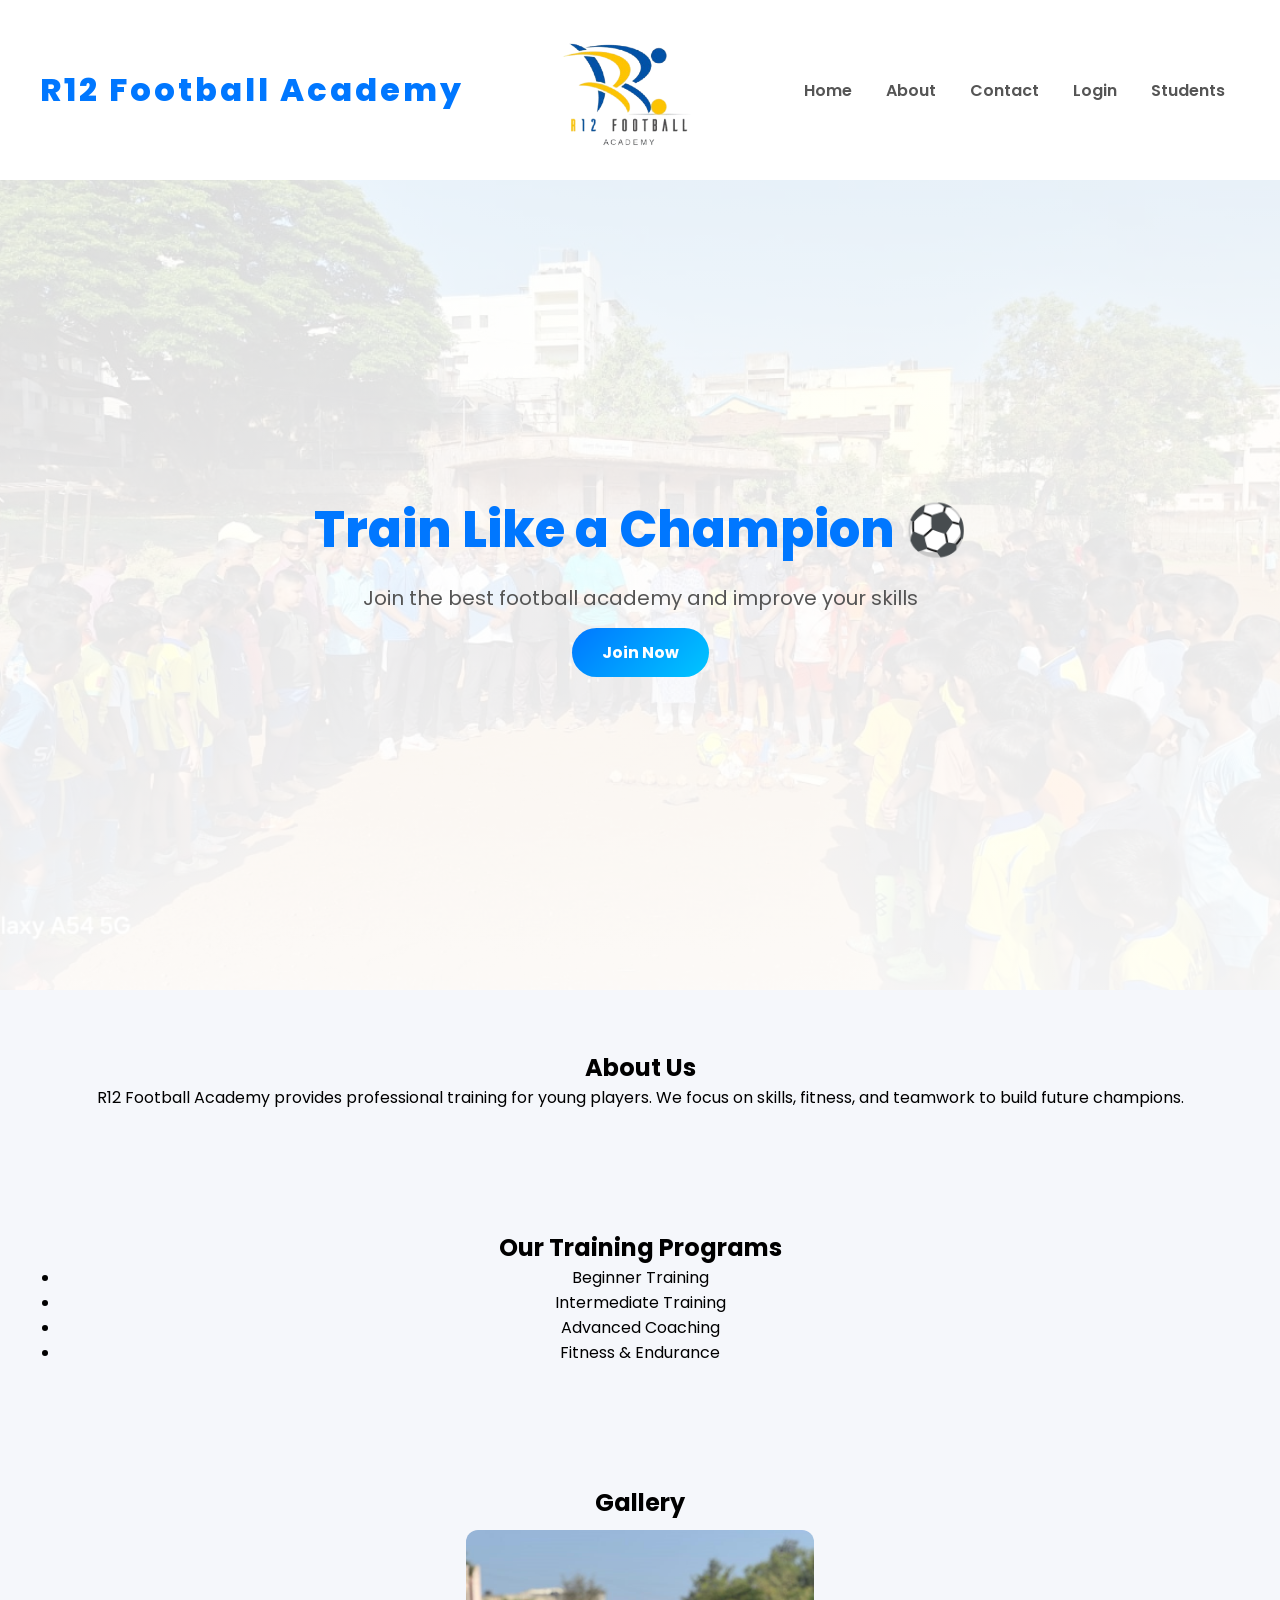
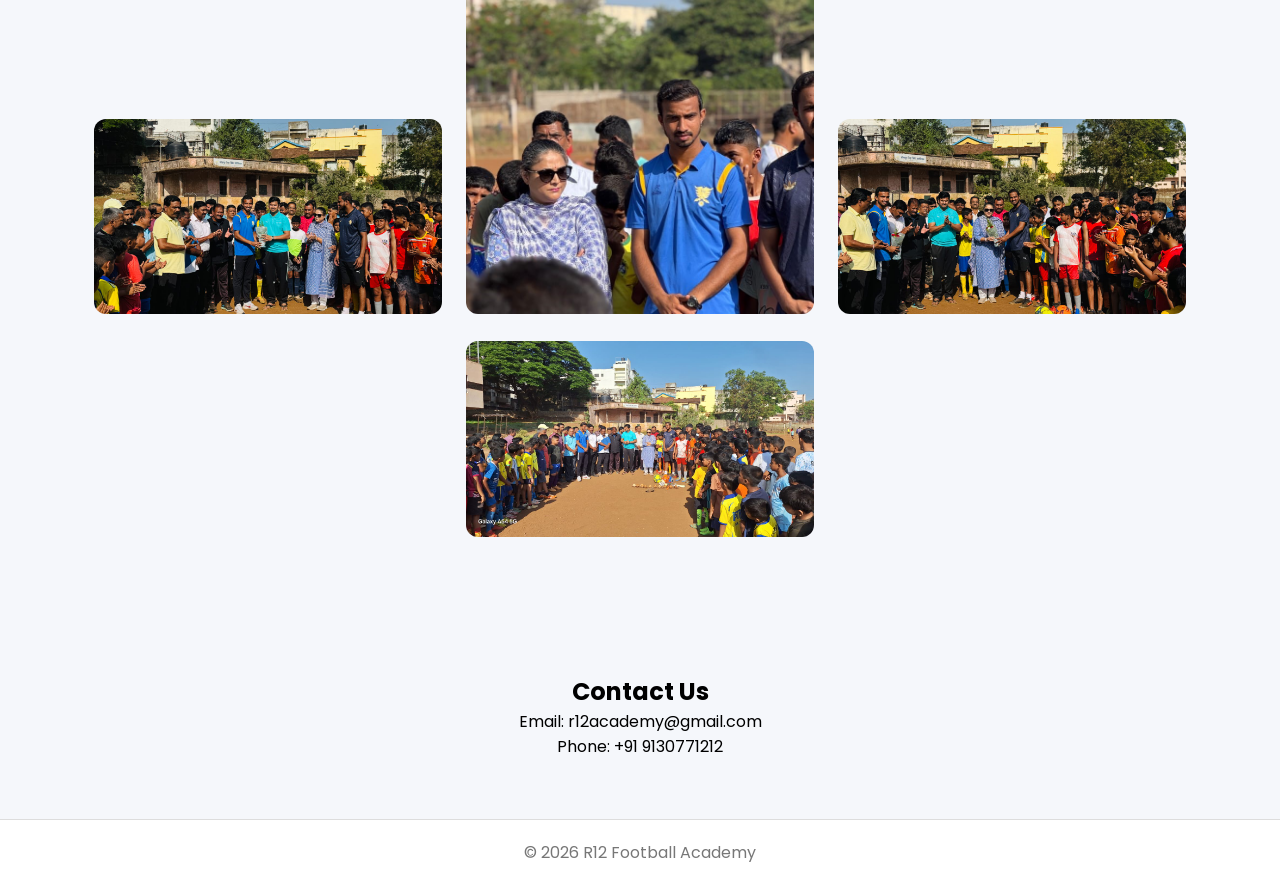
<file: index.html>
<!DOCTYPE html>
<html>
<head>
    <title>R12 Football Academy</title>
    <link rel="stylesheet" href="style.css">
	<link rel="icon" sizes="32x32" href="logo.png">
</head>
<body class="home-page">

    
    <header>
        <h1>R12 Football Academy</h1>
		<meta name="viewport" content="width=device-width, initial-scale=1.0">
		<img src="logo.png" height="150px" width="auto">
        <nav>
            <a href="#">Home</a>
            <a href="#">About</a>
            <a href="#">Contact</a>
	        <a href="login.html">Login</a>
			<a href="students.html">Students</a>
        </nav>
    </header>

    
    <section class="hero">
        <h2>Train Like a Champion ⚽</h2>
        <p>Join the best football academy and improve your skills</p>
        <a href="join_form.html"><button>Join Now</button></a>
    </section>

   
    <section class="about">
        <h2>About Us</h2>
        <p>
            R12 Football Academy provides professional training for young players.
            We focus on skills, fitness, and teamwork to build future champions.
        </p>
    </section>

    
    <section class="training">
        <h2>Our Training Programs</h2>
        <ul>
            <li>Beginner Training</li>
            <li>Intermediate Training</li>
            <li>Advanced Coaching</li>
            <li>Fitness & Endurance</li>
        </ul>
    </section>

    
    <section class="gallery">
        <h2>Gallery</h2>
        <img src="gallery1.jpeg" alt="Football">
        <img src="gallery3.jpeg" alt="Football">
        <img src="gallery2.jpeg" alt="Football">
		<img src="gallery4.jpeg" alt="Football">
    </section>

    
    <section class="contact">
        <h2>Contact Us</h2>
        <p>Email: r12academy@gmail.com</p>
        <p>Phone: +91 9130771212</p>
    </section>

    
    <footer>
        <p>© 2026 R12 Football Academy</p>
    </footer>

</body>
</html>
</file>
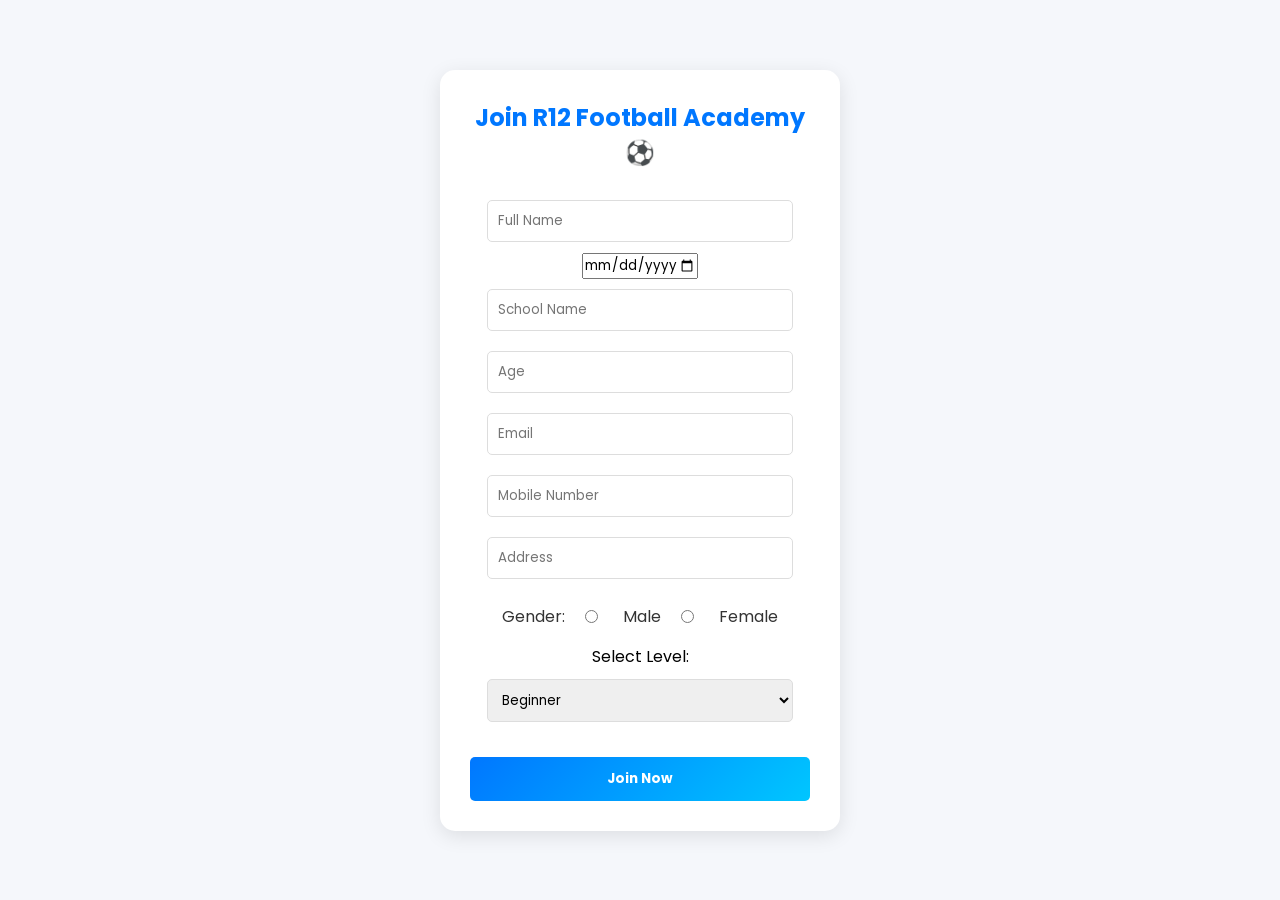
<file: join_form.html>
<!DOCTYPE html>
<html>
<head>
    <title>Join R12 Academy</title>
    <meta name="viewport" content="width=device-width, initial-scale=1.0">
    <link rel="stylesheet" href="style.css">
</head>

<body class="form-page">

    <div class="form-box">
        <h2>Join R12 Football Academy ⚽</h2>

        <form id="joinForm">
            <input type="text" name="name" placeholder="Full Name" required> 

            <!-- ✅ added onchange -->
            <input type="date" id="birthday" name="birthday" min="1990-01-01" max="2020-01-01" onchange="calAge()" required>

            <!-- ✅ fixed name -->
            <input type="text" name="school" placeholder="School Name" required>

            <!-- ✅ added id + readonly -->
            <input type="number" id="age" name="age" placeholder="Age" readonly required>

            <input type="email" name="email" placeholder="Email">
            <input type="tel" name="phone" placeholder="Mobile Number" required>
            <input type="text" name="city" placeholder="Address" required>

            <div class="gender">
                <label>Gender:</label>

                <input type="radio" name="gender" value="male">
                <label>Male</label>

                <input type="radio" name="gender" value="female">
                <label>Female</label>
            </div>

            <label>Select Level:</label><br>
            <select name="level" required>
                <option>Beginner</option>
                <option>Intermediate</option>
                <option>Advanced</option>
            </select>

            <br><br>

            <button type="submit">Join Now</button>
        </form>
    </div>

    <!-- ✅ SCRIPT -->
    <script>

    function calAge(){
        let d = document.getElementById("birthday").value;
        if(d === "") return;

        let dob = new Date(d);
        let today = new Date();

        let age = today.getFullYear() - dob.getFullYear();
        let m = today.getMonth() - dob.getMonth();

        if (m < 0 || (m === 0 && today.getDate() < dob.getDate())) {
            age--;
        }

        document.getElementById("age").value = age;
    }

    document.getElementById("joinForm").addEventListener("submit", async function(e){
        e.preventDefault()

        const formData = new FormData(this)

        const data = {
            name: formData.get("name"),
            bdate: formData.get("birthday"),  // ✅ fixed comma
            age: formData.get("age"),
            email: formData.get("email"),
            phone: formData.get("phone")
        }

        try {
            const res = await fetch("https://r12-backend.onrender.com/join", {
                method: "POST",
                headers: {
                    "Content-Type": "application/json"
                },
                body: JSON.stringify(data)
            })

            const result = await res.json()

            if(res.ok){
                alert("✅ Data stored successfully!")
                document.getElementById("joinForm").reset()
            } else {
                alert("❌ Error: " + result.message)
            }

        } catch (err) {
            alert("⚠️ Server not responding")
        }
    })
    </script>

</body>
</html>
</file>
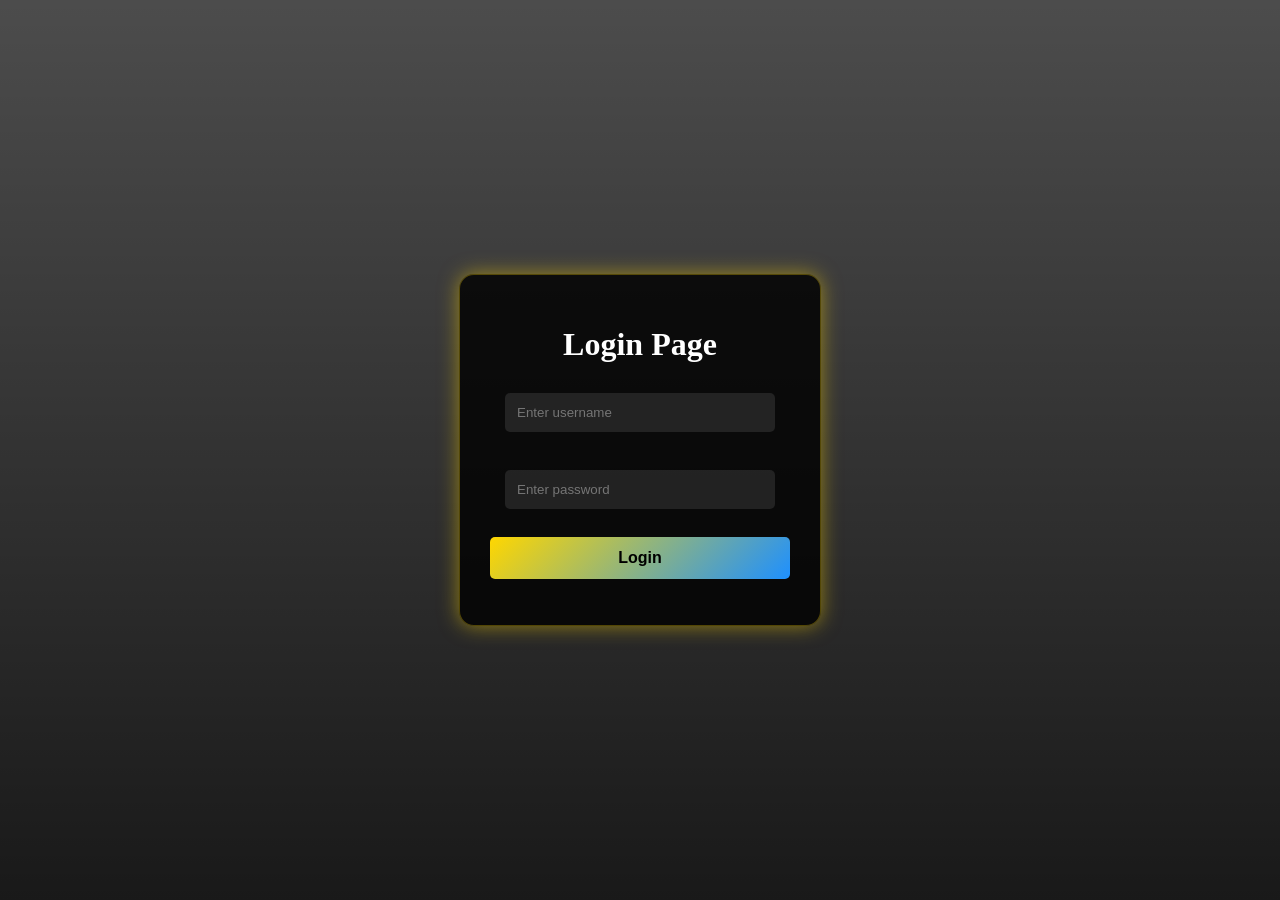
<file: login.html>
<html>
<head>
	<meta charset="UTF-8">
	<meta name="viewport" content="widht=device-width, initial-scale=1.0">
	<title>R12 Academy</title>
	<link rel="stylesheet" href="login.css">
	<link rel="icon" sizes="32x32" href="logo.png">
</head>
<body class="login-page">
<div class="Login">
<form method="POST">
    <h1>Login Page</h1>
    <input type="text" name="username" placeholder="Enter username" required>
    <br><br>
    <input type="password" name="password" placeholder="Enter password" required>
    <br><br>
    <button type="submit">Login</button>
</form>
</div>
</body>
</html>
</file>
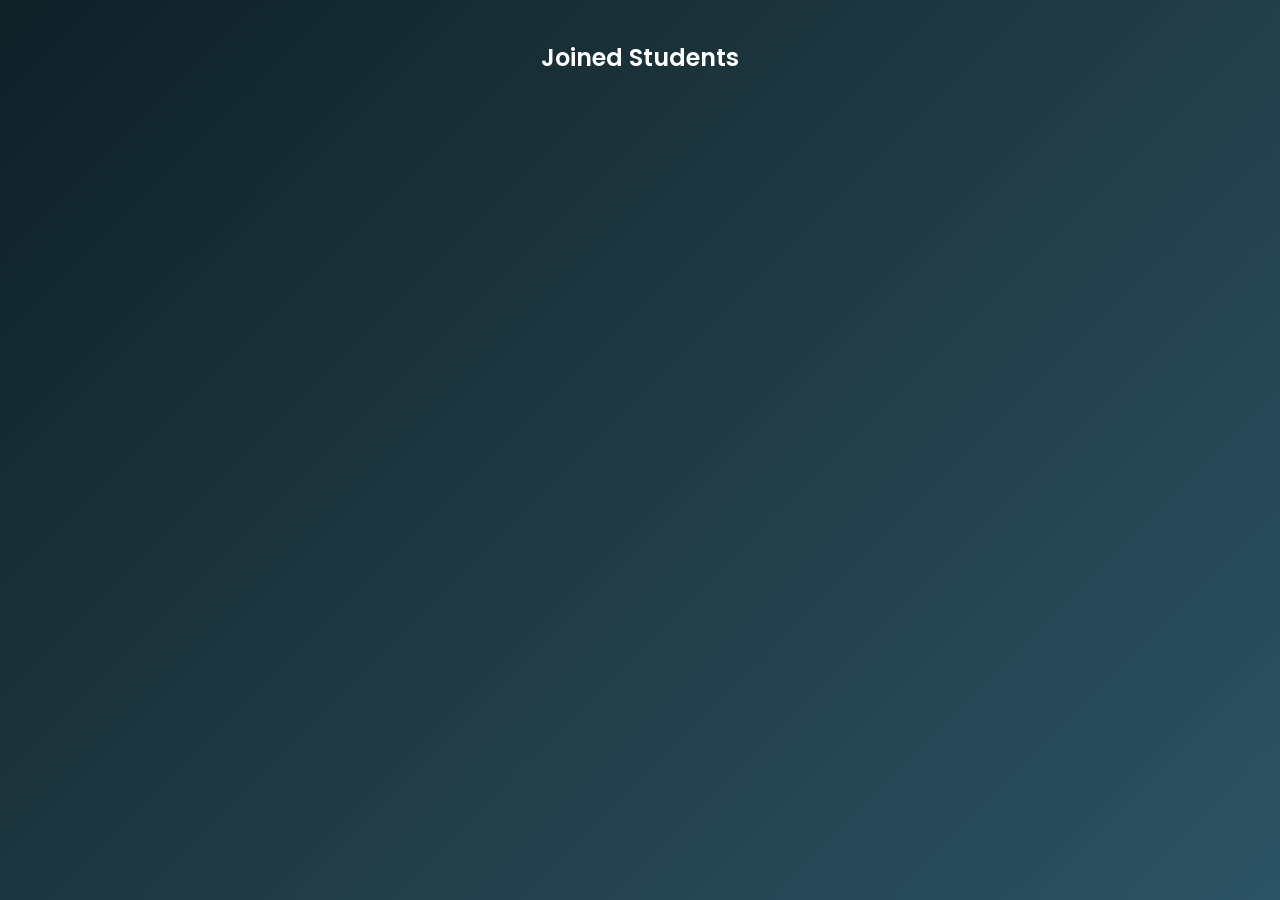
<file: students.html>
<!DOCTYPE html>
<html>
<head>
    <title>Students List</title>
    <style>
        @import url('https://fonts.googleapis.com/css2?family=Poppins:wght@300;400;600&display=swap');

*{
    margin:0;
    padding:0;
    box-sizing:border-box;
    font-family:'Poppins',sans-serif;
}

body{
    background: linear-gradient(135deg,#0f2027,#203a43,#2c5364);
    min-height:100vh;
    display:flex;
    justify-content:center;
    align-items:flex-start;
    padding:40px;
    color:#fff;
}

.container{
    width:100%;
    max-width:900px;
}

h2{
    text-align:center;
    margin-bottom:25px;
    font-weight:600;
}

ul{
    list-style:none;
}

li{
    background:#ffffff;
    color:#333;
    padding:15px 20px;
    margin-bottom:15px;
    border-radius:12px;
    box-shadow:0 8px 20px rgba(0,0,0,0.2);
    transition:0.3s;
    line-height:1.6;
}

li:hover{
    transform:translateY(-5px);
    box-shadow:0 12px 25px rgba(0,0,0,0.3);
}

.label{
    font-weight:600;
    color:#2c5364;
}
        </style>
</head>
<body>

<h2>Joined Students</h2>
<ul id="list"></ul>

<script>
fetch("https://r12-backend.onrender.com/students")
.then(res => res.json())
.then(data => {
    const list = document.getElementById("list")

    data.forEach(student => {
        const li = document.createElement("li")

        li.textContent =
            "Name: " + student.name +
            " | DOB: " + student.bdate +
            " | School: " + student.school +
            " | Address: " + student.city +
            " | Phone: " + student.phone

        list.appendChild(li)
    })
})
</script>

</body>
</html>
</file>
<file: style.css>
@import url('https://fonts.googleapis.com/css2?family=Poppins:wght@300;400;600;800&display=swap');

* {
    margin: 0;
    padding: 0;
    box-sizing: border-box;
    font-family: 'Poppins', sans-serif;
}

/* NAVBAR */
header {
    background: white;
    color: black;
    padding: 15px 40px;
    display: flex;
    justify-content: space-between;
    align-items: center;
    box-shadow: 0 5px 15px rgba(0,0,0,0.1);
}

header h1 {
    color: #0077ff;
    letter-spacing: 3px;
    font-weight: 800;
}

/* NAV LINKS */
nav a {
    color: #555;
    margin: 0 15px;
    text-decoration: none;
    font-weight: 600;
    position: relative;
}

nav a:hover {
    color: #0077ff;
}

nav a::after {
    content: "";
    width: 0%;
    height: 2px;
    background: linear-gradient(90deg, #0077ff, #00c6ff);
    position: absolute;
    left: 0;
    bottom: -5px;
    transition: 0.4s;
}

nav a:hover::after {
    width: 100%;
}

/* HERO */
.hero {
    height: 90vh;
    background: linear-gradient(rgba(255,255,255,0.85), rgba(255,255,255,0.95)),
                url("gallery4.jpeg");
    background-size: cover;
    background-position: center;
    display: flex;
    flex-direction: column;
    justify-content: center;
    align-items: center;
    text-align: center; 
}

.hero h2 {
    font-size: 50px;
    font-weight: 800;
    color: #0077ff;
}

.hero p {
    margin: 15px 0;
    font-size: 20px;
    color: #555;
}

.hero button {
    padding: 12px 30px;
    border: none;
    background: linear-gradient(135deg, #0077ff, #00c6ff);
    color: white;
    font-size: 16px;
    border-radius: 50px;
    cursor: pointer;
    font-weight: 700;
}

/* SECTIONS */
section {
    padding: 60px;
    text-align: center;
    background: #f5f7fb;
}

/* GALLERY */
.gallery img {
    width: 30%;
    margin: 10px;
    border-radius: 12px;
    transition: 0.3s;
}

.gallery img:hover {
    transform: scale(1.05);
}

/* FOOTER */
footer {
    background: white;
    color: #777;
    text-align: center;
    padding: 20px;
    border-top: 1px solid #ddd;
}

/* FORM PAGE (LIGHT THEME) */
.form-page {
    min-height: 100vh;
    display: flex;
    justify-content: center;
    align-items: center;
    background: #f5f7fb;
}

/* FORM BOX */
.form-box {
    background: white;
    padding: 30px;
    width: 400px;
    border-radius: 15px;
    text-align: center;
    box-shadow: 0 5px 20px rgba(0,0,0,0.1);
}

.form-box h2 {
    margin-bottom: 20px;
    color: #0077ff;
}

/* INPUTS (ONLY TEXT FIELDS) */
.form-box input[type="text"],
.form-box input[type="email"],
.form-box input[type="number"],
.form-box input[type="tel"],
.form-box select {
    width: 90%;
    padding: 10px;
    margin: 10px 0;
    border: 1px solid #ddd;
    border-radius: 5px;
}

/* GENDER SECTION */
.gender {
    display: flex;
    justify-content: center;
    align-items: center;
    gap: 20px;
    margin: 15px 0;
}

.gender label {
    color: #333;
}

/* RADIO FIX */
.form-box input[type="radio"] {
    width: auto;
    margin-right: 5px;
}

/* BUTTON */
.form-box button {
    width: 100%;
    padding: 12px;
    background: linear-gradient(135deg, #0077ff, #00c6ff);
    border: none;
    border-radius: 5px;
    color: white;
    font-weight: bold;
    cursor: pointer;
}
</file>
<file: login.css>
/* LOGIN PAGE */
.login-page {
    margin: 0;
    height: 100vh;
    display: flex;
    justify-content: center;
    align-items: center;
    background: linear-gradient(rgba(0,0,0,0.7), rgba(0,0,0,0.9));
    background-size: cover;
    background-position: center;
}

/* Login Box */
.Login {
    background: rgba(0, 0, 0, 0.8);
    padding: 30px;
    border-radius: 15px;
    width: 300px;
    text-align: center;
    box-shadow: 0 0 20px rgba(255, 215, 0, 0.5);
    border: 1px solid rgba(255,215,0,0.3);
}

.Login h1 {
    color: #ffffff;
    margin-bottom: 20px;
}

/* Input Fields */
input {
    width: 90%;
    padding: 12px;
    margin: 10px 0;
    border: none;
    border-radius: 5px;
    outline: none;
    background: rgba(255,255,255,0.1);
    color: white;
}

/* Button */
button {
    width: 100%;
    padding: 12px;
    background: linear-gradient(135deg, #ffd700, #1e90ff);
    border: none;
    color: black;
    font-size: 16px;
    border-radius: 5px;
    cursor: pointer;
    font-weight: bold;
    transition: 0.3s;
}

button:hover {
    transform: scale(1.05);
    box-shadow: 0 0 10px #ffd700;
}
</file>
